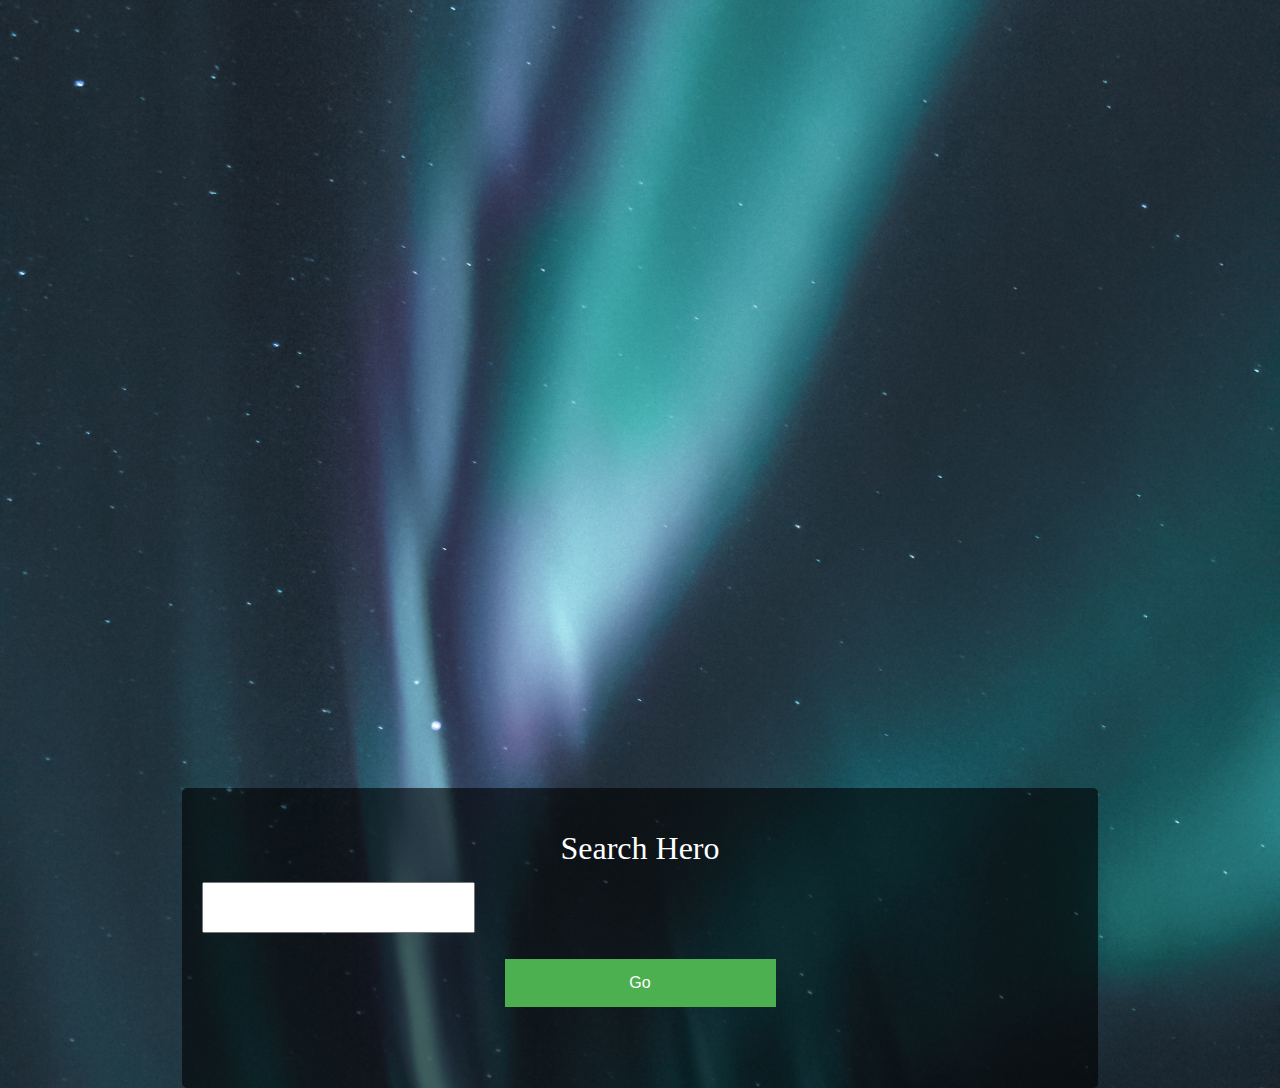
<file: index.html>
<!DOCTYPE HTML>
<html>

<head>
	<meta charset="utf-8">
	<meta name="viewport" content="width=device-width, initial-scale=1, maximum-scale=1, user-scalable=no">
	<meta http-equiv="Content-Security-Policy" content="default-src * data: gap: content: https://ssl.gstatic.com; style-src * 'unsafe-inline'; script-src * 'unsafe-inline' 'unsafe-eval'">
	<script src="components/loader.js"></script>
	<link rel="stylesheet" href="components/loader.css">
	<link rel="stylesheet" href="css/style.css">
	<script>

	</script>
	<script src="search.js"></script>
	<style>
		html {
			height: 100%;
		}

		body {
			width: 100%;
			min-height: 100%;
			margin: 0;
			padding: 0;
			background-image: url(images/loginbackground.jpg);
			background-repeat: no-repeat;
			background-size: cover;
			z-index: -1;
		}

		#search {
			margin: auto;
			height: 280px;
			width: 70%;
			border-radius: 5px;
			/* border: 1px solid yellow; */
			/* box-shadow: 1px 1px 1px 1px yellow; */
			padding: 10px;
			margin-top: 60%;
			background-color: rgba(0, 0, 0, 0.6);
      border: 5px;
    }

    #searchbar{
      margin-left: 10px;
      width: 265px;
      height: 45px;
      font-size: 15px;
      margin-top:-50px;
    }

    #btn{
      background-color: #4CAF50; /* Green */
      border: none;
      color: white;
      padding: 15px 32px;
      text-align: center;
      text-decoration: none;
      display: inline-block;
      font-size: 16px;
      margin: 4px 2px;
      cursor: pointer;
      margin-top: 10px
    }

    #results{
      margin-top: 50px;
      margin-left: 10px;
      margin-right: 10px;
    }

    #titlebar1{
      margin-top: 5px;
      text-align: center;
    }

	</style>

</head>

<body>
<div style="padding-top: 20px;">	
  <div id="titlebar1" style="display:none;" class="titlebar1">Select Hero...</div>

	<div id="search" >
    <p id="titlebar" class="titlebar">Search Hero</p>
		<form name="frmSearch" action="" method="GET">
			<!-- <p class="mytext">Search for:</p> -->
			<input id="searchbar" type="text" name="inputbox" value="">
			<p align="center">
				<input id="btn" value="Go" onClick="mySearch(this.form)">
			</p>
		</form>
		<p align="center" id="progress"></p>
	</div>
	<div id="results" style="display:none;"><h1>results here</h1></div>
</div>
</body>

</html>
</file>
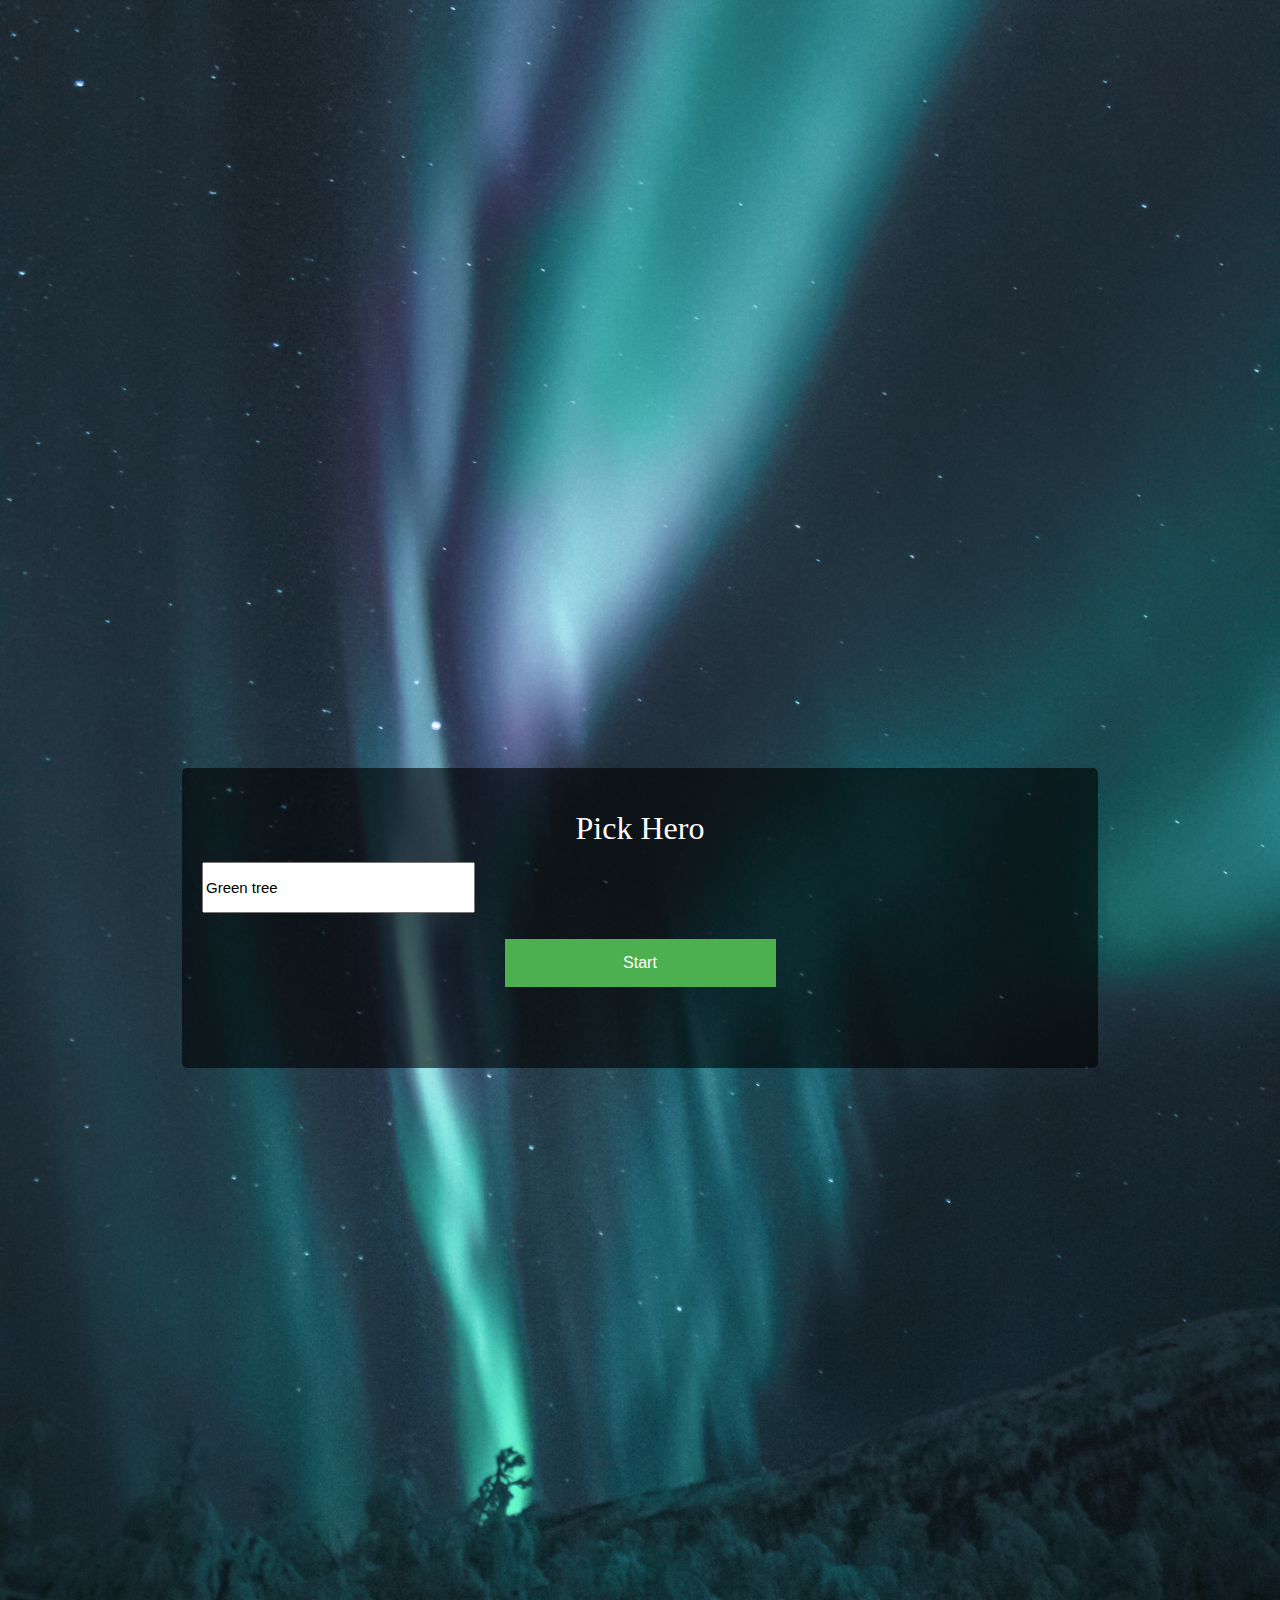
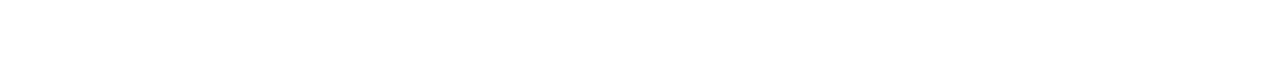
<file: login.html>
<!DOCTYPE HTML>
<html>

<head>
	<meta charset="utf-8">
	<meta name="viewport" content="width=device-width, initial-scale=1, maximum-scale=1, user-scalable=no">
	<meta http-equiv="Content-Security-Policy" content="default-src * data: gap: content: https://ssl.gstatic.com; style-src * 'unsafe-inline'; script-src * 'unsafe-inline' 'unsafe-eval'">
	<script src="components/loader.js"></script>
	<link rel="stylesheet" href="components/loader.css">
	<link rel="stylesheet" href="css/style.css">
	<script type="text/javascript">
		document.addEventListener("deviceready", onDeviceReady, false);
          function onDeviceReady(){
              console.log("Cordova envioronment is ready.");
          }
	</script>
	<style>
		html {
			height: 100%;
		}

		body {
			width: 100%;
			min-height: 100%;
			margin: 0;
			padding: 0;
			background-image: url(images/loginbackground.jpg);
			background-repeat: no-repeat;
			background-size: cover;
      z-index: -1; 
		}

		#search {
			margin: auto;
			height: 280px;
			width: 70%;
			border-radius: 5px;
			/* border: 1px solid yellow; */
			/* box-shadow: 1px 1px 1px 1px yellow; */
			padding: 10px;
			margin-top: 60%;
			background-color: rgba(0, 0, 0, 0.6);
		}

		.titlebar {
      font-family: "Papyrus", Fantasy	;
			text-align: center;
			/* background-color: powderblue; */
			font-size: 200%;
      color: white;
		}

    #button1{
      background-color: #4CAF50; /* Green */
      border: none;
      color: white;
      padding: 15px 32px;
      text-align: center;
      text-decoration: none;
      display: inline-block;
      font-size: 16px;
      margin: 4px 2px;
      cursor: pointer;
      margin-top: 10px
    }

    #searchbox{
      margin-left: 10px;
      width: 265px;
      height: 45px;
      font-size: 15px;
      margin-top:-50px;
    }
	</style>
</head>

<body>
	<div id="search" ">
		<form name="frmSearch " action=" " method="GET ">
			<p id="titlebar " class="titlebar ">Pick Hero</p>
      <input id="searchbox" type="text " name="inputbox " value="Green tree">
			<p align="center "><input id="button1" value="Start" onClick="mySearch(this.form)"></p>
		</form>
		<p align="center " id="progress "></p>
	</div>
	<!-- <div id="results " style="display:none; ">results here</div> -->
</body>
<script type="text/javascript" src="search.js"></script>
</html>
</file>
<file: components/loader.css>
/**
 * This is an auto-generated code by Monaca JS/CSS Components.
 * Please do not edit by hand.
 */

/*** <GENERATED> ***/
</file>
<file: css/style.css>
.titlebar
{
  /* text-align: center;
  background-color: powderblue;
  font-size: 200%; */
  font-family: "Papyrus", Fantasy	;
	text-align: center;
	/* background-color: powderblue; */
	font-size: 200%;
  color: white;
}
.titlebar1
{
  /* text-align: center;
  background-color: powderblue;
  font-size: 200%; */
  font-family: "Papyrus", Fantasy	;
	text-align: center;
	/* background-color: powderblue; */
	font-size: 200%;
  color: white;
  margin-bottom: 50px;
}

#result{
  margin-top: 100px;
}

input
{
  font-size: 120%;
}
.mytext 
{
  font-size: 120%;
}
button
{
  font-size: 120%;
}
.flex-container 
{
  display: flex;
  border-radius: 5px;
  align-items: stretch;
  background-color: powderblue;
}

.flex-container > div 
{
  color: black;
  width: 10%;
  height: 50px;
  padding: 0;
  margin: 1%;
  text-align: left;
  line-height: 120%;
  font-size: 100%;
  align-self: center;
  font-family: Verdana, sans-serif;
}

.ctext
{
  font-size: 100%;
  text-align: center;
  font-family: Verdana, sans-serif;
  color: white;
}
</file>
